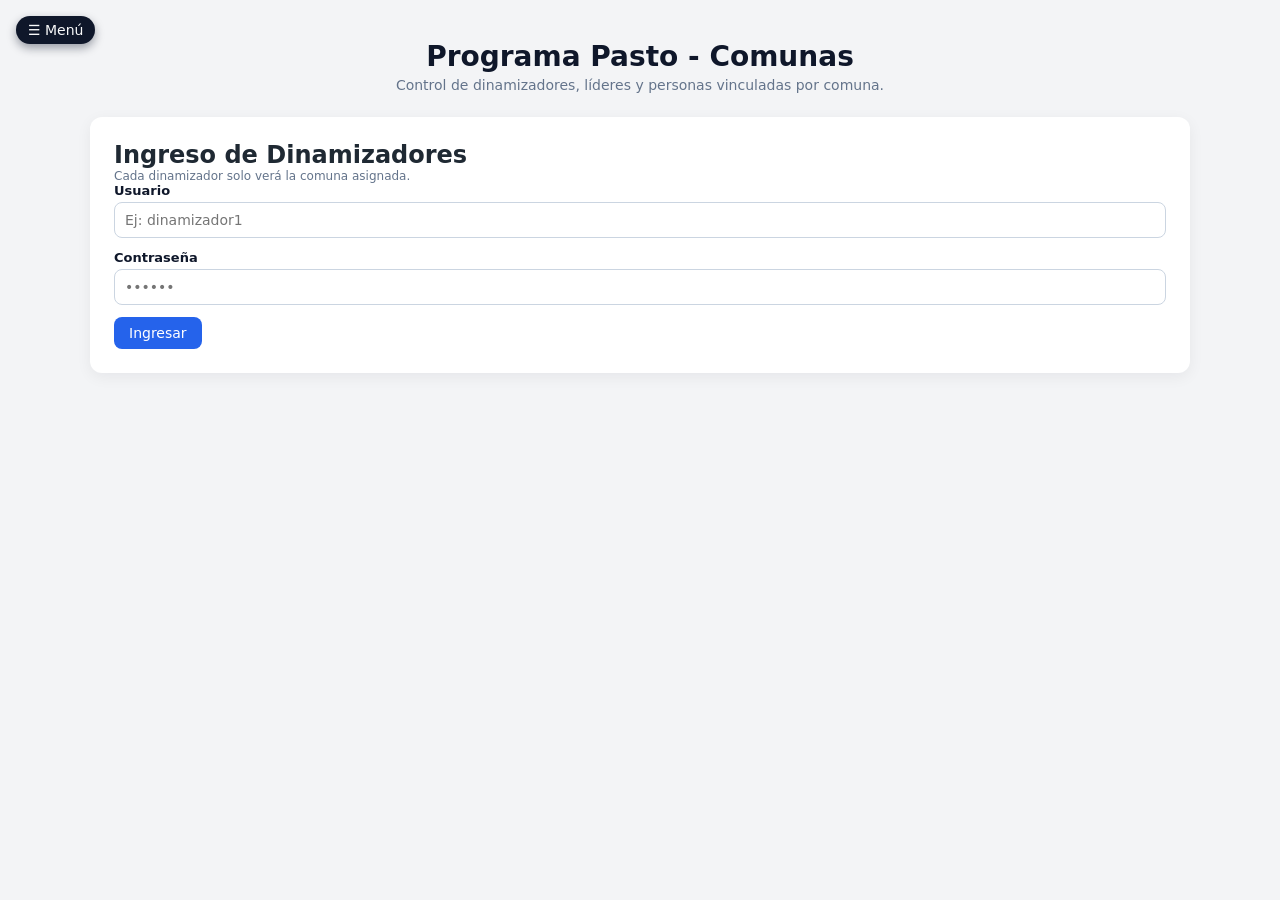
<file: index.html>
<!DOCTYPE html>
<html lang="es">
<head>
  <meta charset="UTF-8" />
  <title>Programa Pasto - Comunas</title>
  <meta name="viewport" content="width=device-width, initial-scale=1.0" />
  <!-- Estilos -->
  <link rel="stylesheet" href="assets/css/styles.css" />
</head>
<body>

  <!-- Botón y barra lateral de MENÚ -->
  <button id="menu-toggle" class="menu-toggle">☰ Menú</button>
  <aside id="sidebar" class="sidebar">
    <div class="sidebar-title">Menú</div>
    <nav class="sidebar-nav">
      <a href="index.html">Captura</a>
      <a href="reportes.html">Reportes</a>
      <a href="reuniones.html">Reuniones</a>
      <a href="compromisos.html">Compromisos</a>
    </nav>
  </aside>

  <div class="app-container">

    <!-- ENCABEZADO -->
    <header class="app-header">
      <h1>Programa Pasto - Comunas</h1>
      <p class="app-subtitle">
        Control de dinamizadores, líderes y personas vinculadas por comuna.
      </p>
    </header>

    <!-- LOGIN -->
    <main id="login-section" class="card">
      <h2>Ingreso de Dinamizadores</h2>
      <p class="small-text">Cada dinamizador solo verá la comuna asignada.</p>

      <form id="login-form">
        <div class="form-group">
          <label for="username">Usuario</label>
          <input type="text" id="username" required placeholder="Ej: dinamizador1" />
        </div>

        <div class="form-group">
          <label for="password">Contraseña</label>
          <input type="password" id="password" required placeholder="••••••" />
        </div>

        <button type="submit" class="btn-primary">Ingresar</button>
      </form>

      <p id="login-error" class="error-text" style="display:none;">
        Usuario o contraseña incorrectos.
      </p>
    </main>

    <!-- VISTA PRINCIPAL DE LA COMUNA (se muestra después del login) -->
    <section id="comuna-section" class="card" style="display:none;">

      <!-- Cabecera de comuna (solo título e info, sin botones) -->
      <div class="comuna-header">
        <div>
          <h2 id="comuna-title">Comuna X</h2>
          <p id="dinamizador-info" class="small-text"></p>
        </div>
      </div>
      
      <a href="panel-general.html" id="btn-panel-general" class="btn-secondary" style="display:none;">
        Ir a Panel general
      </a>

      <!-- Layout de dos columnas -->
      <div class="comuna-layout">

        <!-- COLUMNA IZQUIERDA: FORMULARIOS -->
        <div class="col-formularios">

          <!-- FORMULARIO: REGISTRAR LÍDER -->
          <section class="subcard">
            <h3>Registrar líder</h3>
            <p class="small-text">
              Este líder quedará asociado a la comuna actual.
            </p>

            <form id="lider-form">
              <div class="form-group">
                <label for="lider-nombre">Nombre del líder</label>
                <input type="text" id="lider-nombre" required placeholder="Nombre completo" />
              </div>

              <div class="form-group">
                <label for="lider-documento">Número de documento</label>
                <input
                  type="text"
                  id="lider-documento"
                  required
                  placeholder="Cédula del líder"
                />
              </div>

              <div class="form-group">
                <label for="lider-telefono">Teléfono</label>
                <input type="text" id="lider-telefono" placeholder="Número de contacto" />
              </div>

              <div class="form-group">
                <label for="lider-direccion">Dirección / Barrio</label>
                <input
                  type="text"
                  id="lider-direccion"
                  placeholder="Barrio, sector, referencia"
                />
              </div>

              <div class="form-group">
                <label for="lider-zona">Zona de votación</label>
                <input
                  type="text"
                  id="lider-zona"
                  placeholder="Puesto / mesa (si se conoce)"
                />
              </div>

              <div class="form-group">
                <label for="lider-tipo">Tipo de líder</label>
                <select id="lider-tipo">
                  <option value="">Sin definir</option>
                  <option value="A">A</option>
                  <option value="B">B</option>
                  <option value="C">C</option>
                </select>
              </div>

              <!-- ✅ NUEVO: Compromiso del líder -->
              <div class="form-group">
                <label for="lider-compromiso">Compromiso del líder</label>
                <select id="lider-compromiso">
                  <option value="">Sin definir</option>
                  <option value="Comprometido">Comprometido (verde)</option>
                  <option value="No ubicado">No ubicado (amarillo)</option>
                  <option value="No apoyan">No apoyan (rojo)</option>
                </select>
              </div>

              <button type="submit" class="btn-primary">Guardar líder</button>
            </form>
          </section>

          <!-- FORMULARIO: REGISTRAR PERSONA VINCULADA -->
          <section class="subcard" style="margin-top: 12px;">
            <h3>Registrar persona vinculada</h3>
            <p class="small-text">
              Cada persona debe estar asociada a un líder de esta comuna.
            </p>

            <form id="persona-form">
              <div class="form-group">
                <label for="select-lider-persona">Líder</label>
                <select id="select-lider-persona" required>
                  <option value="">Seleccione un líder</option>
                  <!-- Opciones se llenan con JS -->
                </select>
              </div>

              <div class="form-group">
                <label for="persona-nombre">Nombre de la persona</label>
                <input
                  type="text"
                  id="persona-nombre"
                  required
                  placeholder="Nombre completo"
                />
              </div>

              <div class="form-group">
                <label for="persona-documento">Número de documento</label>
                <input
                  type="text"
                  id="persona-documento"
                  required
                  placeholder="Cédula de la persona"
                />
              </div>

              <div class="form-group">
                <label for="persona-telefono">Teléfono</label>
                <input
                  type="text"
                  id="persona-telefono"
                  placeholder="Número de contacto"
                />
              </div>

              <div class="form-group">
                <label for="persona-direccion">Dirección</label>
                <input
                  type="text"
                  id="persona-direccion"
                  placeholder="Barrio, calle, referencia"
                />
              </div>

              <div class="form-group">
                <label for="persona-zona">Zona de votación</label>
                <input
                  type="text"
                  id="persona-zona"
                  placeholder="Puesto / mesa (si se conoce)"
                />
              </div>

              <div class="form-check-group">
                <label>
                  <input type="checkbox" id="persona-conoce-lider" checked />
                  Conoce al líder
                </label>
              </div>

              <div class="form-check-group">
                <label>
                  <input type="checkbox" id="persona-vota-teresa" />
                  Se compromete a votar por Teresa
                </label>
              </div>

              <button type="submit" class="btn-primary">Agregar persona</button>
            </form>
          </section>

        </div>

        <!-- COLUMNA DERECHA: RESUMEN + LISTA -->
        <div class="col-resumen">

          <section class="subcard">
            <h3>Resumen de la comuna</h3>

            <div class="resumen-grid">
              <div class="resumen-item">
                <span class="resumen-label">Líderes</span>
                <span id="total-lideres" class="resumen-value">0</span>
              </div>
              <div class="resumen-item">
                <span class="resumen-label">Personas vinculadas</span>
                <span id="total-personas" class="resumen-value">0</span>
              </div>
              <div class="resumen-item">
                <span class="resumen-label">Votan por Teresa</span>
                <span id="total-votan" class="resumen-value">0</span>
              </div>
            </div>
          </section>

          <section class="subcard" style="margin-top: 12px;">
            <h3>Líderes y personas vinculadas</h3>
            <div id="lista-lideres" class="lista-lideres">
              <!-- Aquí se dibujan los líderes y sus personas con JS -->
            </div>
          </section>

        </div>
      </div>

      <div style="margin-top: 16px; display:flex; justify-content:flex-end;">
        <button id="logout-btn" class="btn-secondary">Cerrar sesión</button>
      </div>
    </section>

  </div>

  <!-- JS -->
  <script src="assets/js/auth.js"></script>
  <script src="assets/js/login-admin-hook.js"></script>
  <script src="assets/js/app.js"></script>
  <script src="assets/js/menu.js"></script>
  <script src="assets/js/index-role-ui.js"></script>
  
</body>
</html>
</file>
<file: assets/css/styles.css>
/* =============== */
/* RESET GENERAL   */
/* =============== */
* {
  margin: 0;
  padding: 0;
  box-sizing: border-box;
  font-family: 'Inter', system-ui, -apple-system, BlinkMacSystemFont, sans-serif;
}

body {
  background-color: #f3f4f6;
  color: #1f2933;
  padding: 24px;
}

a {
  text-decoration: none;
}

/* =============== */
/* CONTENEDOR APP  */
/* =============== */

.app-container {
  max-width: 1100px;
  margin: 0 auto;
}

/* =============== */
/* ENCABEZADO      */
/* =============== */

.app-header {
  text-align: center;
  margin-bottom: 24px;
}

.app-header h1 {
  font-size: 28px;
  font-weight: 700;
  color: #0f172a;
}

.app-subtitle {
  font-size: 14px;
  color: #64748b;
  margin-top: 4px;
}

/* =============== */
/* TARJETAS        */
/* =============== */

.card {
  background-color: #ffffff;
  border-radius: 12px;
  padding: 24px;
  box-shadow: 0 4px 15px rgba(15, 23, 42, 0.06);
  margin-bottom: 24px;
}

.subcard {
  background-color: #ffffff;
  border-radius: 10px;
  padding: 18px;
  border: 1px solid #e2e8f0;
}

/* =============== */
/* TEXTOS          */
/* =============== */

.small-text {
  font-size: 12px;
  color: #64748b;
}

.error-text {
  font-size: 13px;
  color: #b91c1c;
  margin-top: 8px;
}

/* =============== */
/* FORMULARIOS     */
/* =============== */

.form-group {
  display: flex;
  flex-direction: column;
  margin-bottom: 12px;
}

.form-group label {
  font-size: 13px;
  font-weight: 600;
  margin-bottom: 4px;
  color: #0f172a;
}

.form-group input,
.form-group select,
.form-group textarea {
  border: 1px solid #cbd5e1;
  border-radius: 8px;
  padding: 9px 10px;
  font-size: 14px;
  background-color: #ffffff;
}

.form-group textarea {
  min-height: 70px;
  resize: vertical;
}

.form-group input:focus,
.form-group select:focus,
.form-group textarea:focus {
  outline: 2px solid #2563eb33;
  border-color: #2563eb;
}

.form-check-group {
  margin-top: 4px;
  margin-bottom: 8px;
}

.form-check-group label {
  display: flex;
  align-items: center;
  gap: 6px;
  font-size: 14px;
  color: #334155;
}

/* =============== */
/* BOTONES         */
/* =============== */

.btn-primary,
.btn-secondary {
  border: none;
  border-radius: 8px;
  padding: 8px 15px;
  cursor: pointer;
  font-size: 14px;
  font-weight: 500;
  transition: background-color 0.2s ease, transform 0.05s ease;
}

.btn-primary {
  background-color: #2563eb;
  color: #ffffff;
}

.btn-primary:hover {
  background-color: #1d4ed8;
  transform: translateY(-1px);
}

.btn-secondary {
  background-color: #e2e8f0;
  color: #334155;
}

.btn-secondary:hover {
  background-color: #cbd5e1;
  transform: translateY(-1px);
}

/* =============== */
/* MENÚ LATERAL    */
/* =============== */

.menu-toggle {
  position: fixed;
  top: 16px;
  left: 16px;
  z-index: 1001;
  padding: 6px 12px;
  font-size: 14px;
  border-radius: 9999px;
  border: none;
  background-color: #0f172a;
  color: #f9fafb;
  cursor: pointer;
  box-shadow: 0 4px 10px rgba(15, 23, 42, 0.4);
}

.menu-toggle:hover {
  background-color: #111827;
}

.sidebar {
  position: fixed;
  top: 0;
  left: 0;
  bottom: 0;
  width: 230px;
  background-color: #0f172a;
  color: #e5e7eb;
  padding: 20px 16px;
  transform: translateX(-100%);
  transition: transform 0.2s ease-out;
  z-index: 1000;
}

.sidebar.open {
  transform: translateX(0);
}

.sidebar-title {
  font-size: 18px;
  font-weight: 700;
  margin-bottom: 16px;
}

.sidebar-nav {
  display: flex;
  flex-direction: column;
  gap: 8px;
}

.sidebar-nav a {
  padding: 8px 10px;
  border-radius: 8px;
  font-size: 14px;
  color: #e5e7eb;
  background-color: transparent;
}

.sidebar-nav a:hover {
  background-color: #1f2937;
}

/* para que el contenido no quede tapado visualmente */
.app-container {
  margin-top: 16px;
}

/* =============== */
/* COMUNA LAYOUT   */
/* =============== */

.comuna-header {
  display: flex;
  justify-content: space-between;
  align-items: flex-start;
  gap: 12px;
  margin-bottom: 16px;
}

.nav-panel {
  display: flex;
  gap: 8px;
  flex-wrap: wrap;
  justify-content: flex-end;
}

.comuna-layout {
  display: grid;
  grid-template-columns: minmax(0, 1.1fr) minmax(0, 1fr);
  gap: 16px;
  align-items: flex-start;
}

.col-formularios,
.col-resumen {
  display: flex;
  flex-direction: column;
  gap: 12px;
}

/* =============== */
/* RESUMEN         */
/* =============== */

.resumen-grid {
  display: flex;
  flex-wrap: wrap;
  gap: 10px;
}

.resumen-item {
  background-color: #f8fafc;
  border-radius: 10px;
  padding: 10px 14px;
  min-width: 135px;
}

.resumen-label {
  display: block;
  font-size: 11px;
  color: #6b7280;
  margin-bottom: 2px;
}

.resumen-value {
  font-size: 20px;
  font-weight: 700;
  color: #0f172a;
}

/* =============== */
/* LISTA LÍDERES   */
/* =============== */

.lista-lideres {
  display: flex;
  flex-direction: column;
  gap: 12px;
  margin-top: 6px;
}

.lider-card {
  background-color: #f9fafb;
  border-radius: 10px;
  border: 1px solid #e2e8f0;
  padding: 10px 12px;
}

.lider-header {
  display: flex;
  justify-content: space-between;
  align-items: flex-start;
  gap: 10px;
  margin-bottom: 4px;
}

.lider-nombre {
  font-weight: 600;
  color: #0f172a;
}

.lider-meta {
  font-size: 12px;
  color: #64748b;
}

.lider-resumen {
  font-size: 13px;
  color: #4b5563;
  margin-top: 4px;
  margin-bottom: 4px;
}

.lider-tabla-wrapper {
  margin-top: 6px;
  overflow-x: auto;
}

.lider-tabla {
  width: 100%;
  border-collapse: collapse;
  font-size: 12px;
}

.lider-tabla th,
.lider-tabla td {
  padding: 6px 8px;
  border-bottom: 1px solid #e2e8f0;
}

.lider-tabla th {
  background-color: #eef2f7;
  font-weight: 600;
  text-align: left;
}

/* ======================= */
/* TABLAS GENERALES        */
/* ======================= */

.tabla-wrapper {
  margin-top: 10px;
  overflow-x: auto;
}

.tabla-registros {
  width: 100%;
  border-collapse: collapse;
  font-size: 13px;
}

.tabla-registros th,
.tabla-registros td {
  padding: 10px;
  border-bottom: 1px solid #e2e8f0;
}

.tabla-registros th {
  background-color: #f8fafc;
  font-weight: 600;
  text-align: left;
}

/* ======================= */
/* ESTADOS REUNIONES       */
/* ======================= */

.estado-badge {
  display: inline-flex;
  align-items: center;
  justify-content: center;
  padding: 2px 10px;
  border-radius: 9999px;
  font-size: 12px;
  font-weight: 600;
  white-space: nowrap;
}

.estado-pendiente {
  background-color: #fff7e0;
  color: #8a5a00;
}

.estado-realizada {
  background-color: #e6f6ec;
  color: #12653b;
}

.estado-cancelada {
  background-color: #fde7e9;
  color: #b42318;
}

/* ======================= */
/* TABLA REUNIONES         */
/* ======================= */

.tabla-reuniones {
  width: 100%;
  border-collapse: collapse;
  margin-top: 10px;
}

.tabla-reuniones th,
.tabla-reuniones td {
  padding: 12px 16px;
  font-size: 13px;
  border-bottom: 1px solid #e2e8f0;
}

.tabla-reuniones th {
  background-color: #f1f5f9;
  font-weight: 600;
}

.tabla-reuniones tbody tr:nth-child(even) {
  background-color: #f8fafc;
}

.tabla-reuniones td.col-estado {
  width: 140px;
}

.tabla-reuniones td.col-acciones {
  width: 200px;
}

/* contenedor de botones en reuniones */
.reuniones-acciones {
  display: flex;
  flex-direction: column;
  gap: 6px;
}

.reuniones-acciones .btn-secondary {
  font-size: 11px;
  padding: 4px 10px;
}

/* =============== */
/* RESPONSIVE      */
/* =============== */

@media (max-width: 900px) {
  .comuna-layout {
    grid-template-columns: minmax(0, 1fr);
  }
}

@media (max-width: 700px) {
  body {
    padding: 12px;
  }

  .card {
    padding: 16px;
  }

  .resumen-grid {
    flex-direction: column;
  }

  .reuniones-acciones {
    flex-direction: row;
    flex-wrap: wrap;
  }

  .tabla-reuniones td.col-acciones {
    width: auto;
  }
}

/* Fix final: botones en Acciones siempre alineados */
.tabla-reuniones td.col-acciones .reuniones-acciones {
  align-items: stretch;
}
.tabla-reuniones td.col-acciones .reuniones-acciones .btn-secondary {
  width: 100%;
}

/* Reuniones: columna responsable un poco más legible */
.tabla-reuniones td:nth-child(7) {
  max-width: 220px;
  word-break: break-word;
}
</file>
